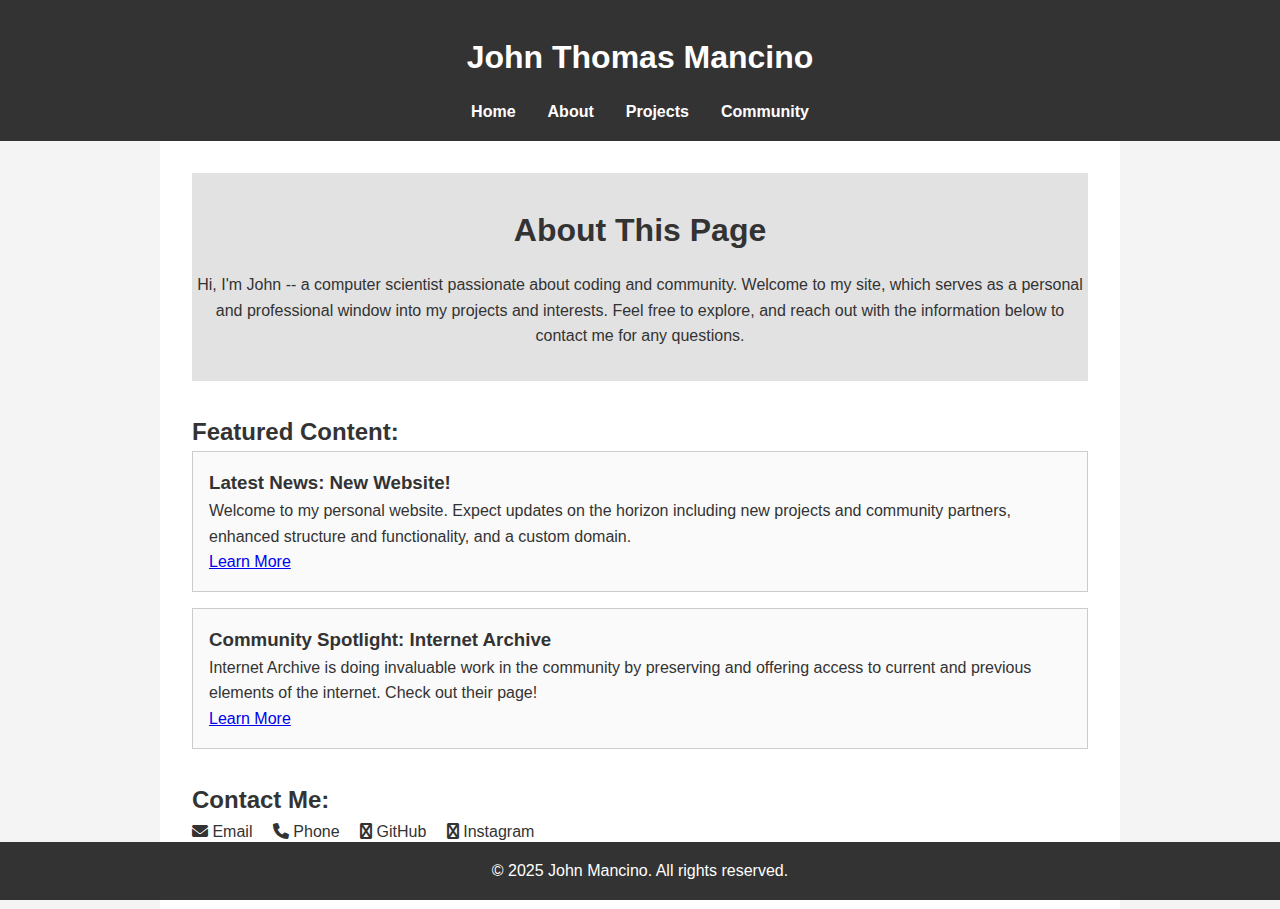
<file: index.html>
<!-- DISCLAIMER: This code is heavily influenced by generative AI. -->
 <!-- It is intended as a quick and easy platform, not a demonstration of expertise. -->
<!DOCTYPE html>
<html lang="en">
<head>
  <meta charset="UTF-8" />
  <meta name="viewport" content="width=device-width, initial-scale=1.0" />
  <title>John Mancino</title>
  <link rel="stylesheet" href="styles.css" />
  <!-- Font Awesome for icons -->
  <link rel="stylesheet" href="https://cdnjs.cloudflare.com/ajax/libs/font-awesome/6.0.0/css/all.min.css" integrity="sha384-..." crossorigin="anonymous" />
</head>
<body>
  <header>
    <div class="site-title">
        <h1>John Thomas Mancino</h1>
      </div>
    <nav>
      <ul>
        <li><a href="index.html">Home</a></li>
        <li><a href="about.html">About</a></li>
        <li><a href="projects.html">Projects</a></li>
        <li><a href="community.html">Community</a></li>
      </ul>
    </nav>
  </header>

  <main>
    <!-- Hero Section -->
    <section id="hero">
      <h1>About This Page</h1>
      <p>Hi, I'm John -- a computer scientist passionate about coding and community. Welcome to my site, which serves as a personal and professional window into my projects and interests. Feel free to explore, and reach out with the information below to contact me for any questions.</p>
    </section>
    
    <!-- Featured Content Spotlight -->
    <section id="featured">
      <h2>Featured Content:</h2>
      <article>
        <h3>Latest News: New Website!</h3>
        <p>Welcome to my personal website. Expect updates on the horizon including new projects and community partners, enhanced structure and functionality, and a custom domain.</p>
        <a href="https://github.com/JTMancino">Learn More</a>
      </article>
      <article>
        <h3>Community Spotlight: Internet Archive</h3>
        <p>Internet Archive is doing invaluable work in the community by preserving and offering access to current and previous elements of the internet. Check out their page!</p>
        <a href="https://archive.org/">Learn More</a>
      </article>
    </section>
    
    <!-- Contact Information -->
    <section id="contact">
      <h2>Contact Me:</h2>
      <ul>
        <li>
          <a href="mailto:john.t.mancino@gmail.com">
            <i class="fa fa-envelope"></i> Email
          </a>
        </li>
        <li>
          <a href="tel:+19183461908">
            <i class="fa fa-phone"></i> Phone
          </a>
        </li>
        <li>
          <a href="https://github.com/JTMancino" target="_blank">
            <i class="fa fa-github"></i> GitHub
          </a>
        </li>
        <li>
          <a href="https://instagram.com/jack_mancino" target="_blank">
            <i class="fa fa-instagram"></i> Instagram
          </a>
        </li>
      </ul>
    </section>
  </main>
  
  <footer>
    <p>&copy; 2025 John Mancino. All rights reserved.</p>
  </footer>
</body>
</html>
</file>
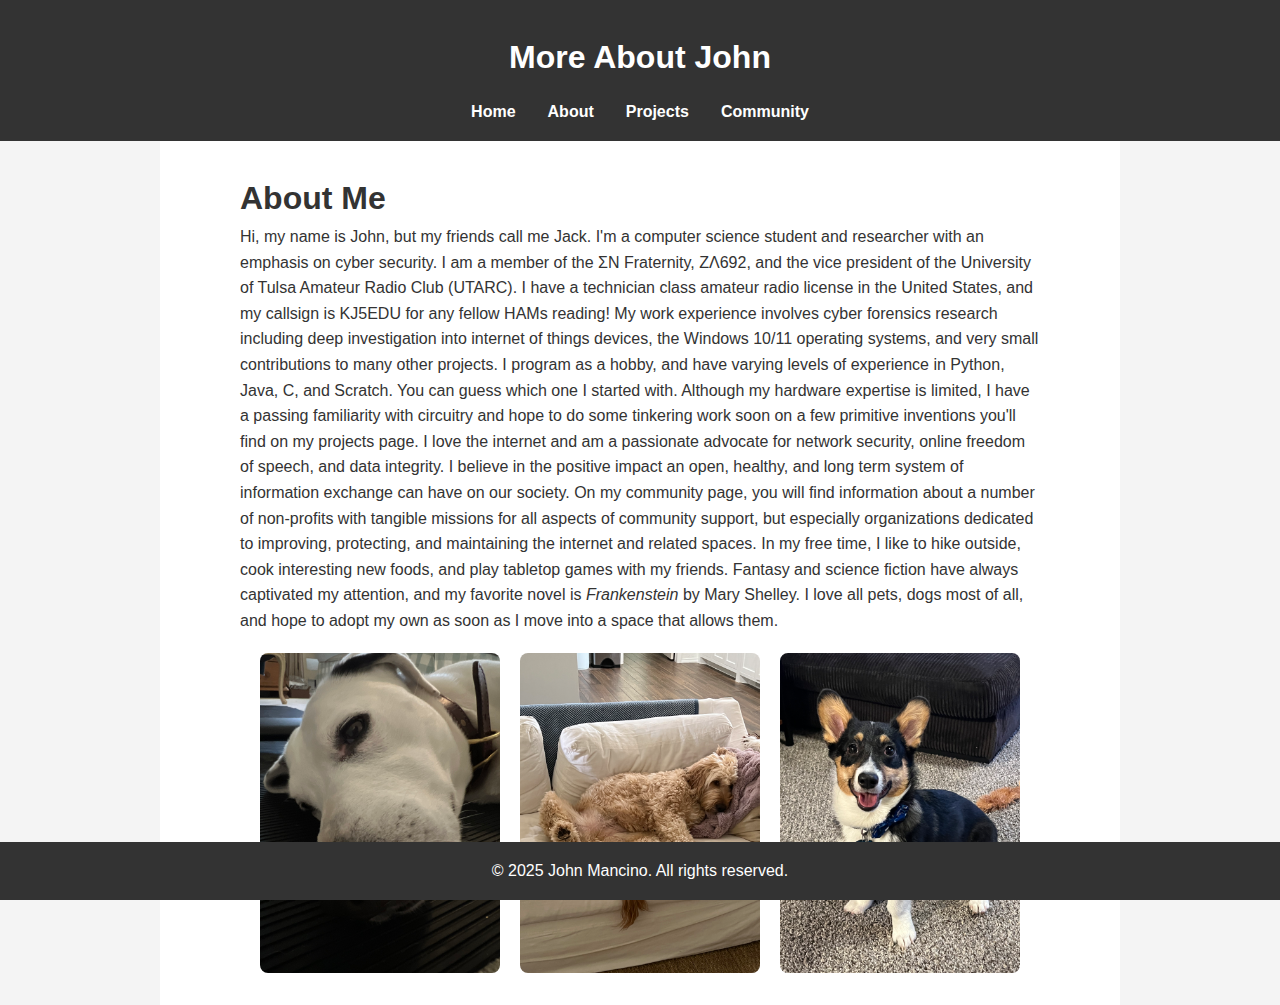
<file: about.html>
<!DOCTYPE html>
<html lang="en">
<head>
  <meta charset="UTF-8" />
  <meta name="viewport" content="width=device-width, initial-scale=1.0" />
  <title>About John</title>
  <link rel="stylesheet" href="styles.css" />
  <style>
    /* Limit the about section width to match your text content */
    #about {
      max-width: 800px; /* adjust as needed */
      margin: 0 auto;
    }

    /* Container for the bio images */
    .bio-images {
      display: flex;
      gap: 20px;
      justify-content: center;
      margin-top: 20px;
    }
    
    .bio-images img {
      max-width: 30%;  /* With three images, this ensures they each take roughly equal space */
      height: auto;
      border-radius: 8px;
    }
  </style>
</head>
<body>
  <header>
    <div class="site-title">
      <h1>More About John</h1>
    </div>
    <nav>
      <ul>
        <li><a href="index.html">Home</a></li>
        <li><a href="about.html">About</a></li>
        <li><a href="projects.html">Projects</a></li>
        <li><a href="community.html">Community</a></li>
      </ul>
    </nav>
  </header>
  
  <main>
    <section id="about">
      <h1>About Me</h1>
      <p>
        Hi, my name is John, but my friends call me Jack. I'm a computer science student and researcher with an emphasis on cyber security. I am a member of the ΣN Fraternity, ZΛ692, and the vice president of the University of Tulsa Amateur Radio Club (UTARC). I have a technician class amateur radio license in the United States, and my callsign is KJ5EDU for any fellow HAMs reading! My work experience involves cyber forensics research including deep investigation into internet of things devices, the Windows 10/11 operating systems, and very small contributions to many other projects. I program as a hobby, and have varying levels of experience in Python, Java, C, and Scratch. You can guess which one I started with. Although my hardware expertise is limited, I have a passing familiarity with circuitry and hope to do some tinkering work soon on a few primitive inventions you'll find on my projects page. I love the internet and am a passionate advocate for network security, online freedom of speech, and data integrity. I believe in the positive impact an open, healthy, and long term system of information exchange can have on our society. On my community page, you will find information about a number of non-profits with tangible missions for all aspects of community support, but especially organizations dedicated to improving, protecting, and maintaining the internet and related spaces. In my free time, I like to hike outside, cook interesting new foods, and play tabletop games with my friends. Fantasy and science fiction have always captivated my attention, and my favorite novel is <em>Frankenstein</em> by Mary Shelley. I love all pets, dogs most of all, and hope to adopt my own as soon as I move into a space that allows them.
      </p>
      <div class="bio-images">
        <img src="resources/ruby.jpg" alt="My white mixed-breed dog, Ruby">
        <img src="resources/george.jpg" alt="My golden doodle breed dog, George">
        <img src="resources/pepper.jpg" alt="My corgi breed dog, Pepper">
      </div>
    </section>
  </main>
  
  <footer>
    <p>&copy; 2025 John Mancino. All rights reserved.</p>
  </footer>
</body>
</html>
</file>
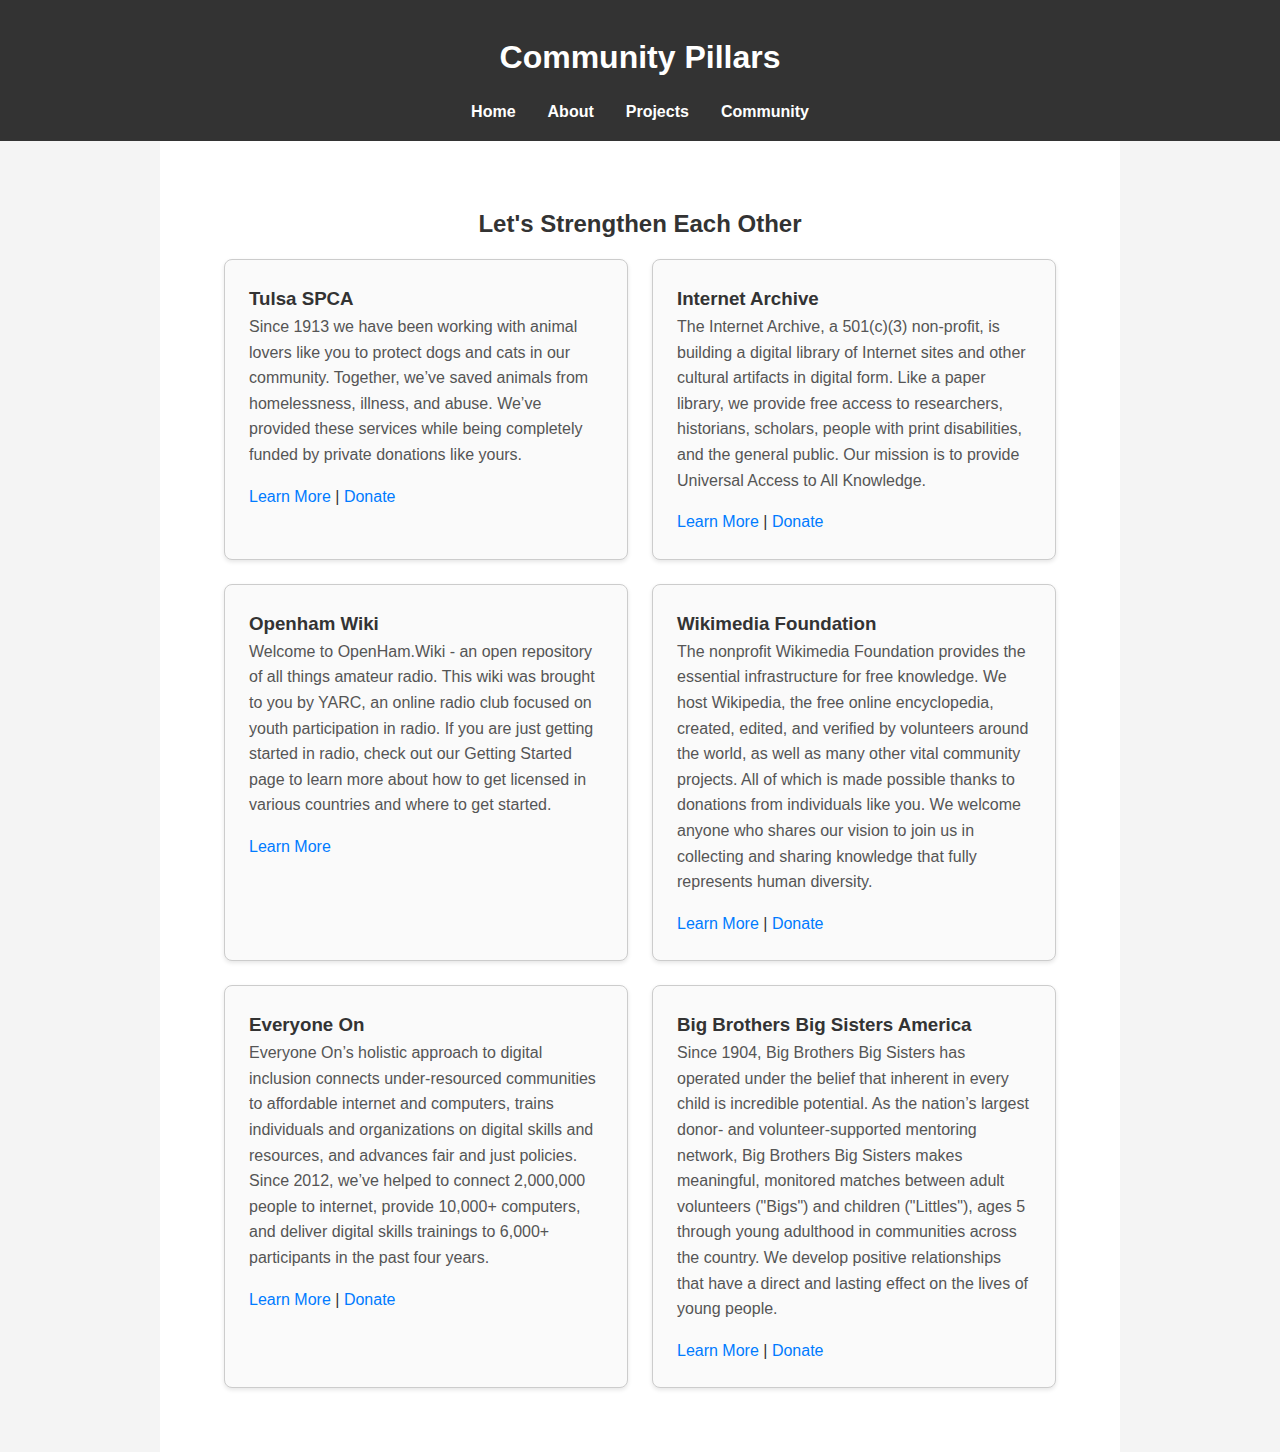
<file: community.html>
<!DOCTYPE html>
<html lang="en">
<head>
  <meta charset="UTF-8" />
  <meta name="viewport" content="width=device-width, initial-scale=1.0" />
  <title>John's Community</title>
  <link rel="stylesheet" href="styles.css" />
</head>
<body>
  <header>
    <div class="site-title">
      <h1>Community Pillars</h1>
    </div>
    <nav>
      <ul>
        <li><a href="index.html">Home</a></li>
        <li><a href="about.html">About</a></li>
        <li><a href="projects.html">Projects</a></li>
        <li><a href="community.html">Community</a></li>
      </ul>
    </nav>
  </header>
  
  <main>
    <section id="community">
      <h2>Let's Strengthen Each Other</h2>
      <div class="community-container">
        <article class="community-organization">
          <h3>Tulsa SPCA</h3>
          <p>
            Since 1913 we have been working with animal lovers like you to protect dogs and cats in our community. Together, we’ve saved animals from homelessness, illness, and abuse. We’ve provided these services while being completely funded by private donations like yours.
          </p>
          <a href="https://www.tulsaspca.org/" target="_blank">Learn More</a> | <a href="https://www.tulsaspca.org/donate/" target="_blank">Donate</a>
        </article>
        
        <article class="community-organization">
          <h3>Internet Archive</h3>
          <p>
            The Internet Archive, a 501(c)(3) non-profit, is building a digital library of Internet sites and other cultural artifacts in digital form. Like a paper library, we provide free access to researchers, historians, scholars, people with print disabilities, and the general public. Our mission is to provide Universal Access to All Knowledge.
          </p>
          <a href="https://archive.org/" target="_blank">Learn More</a> | <a href="https://archive.org/donate/" target="_blank">Donate</a>
        </article>

        <article class="community-organization">
            <h3>Openham Wiki</h3>
            <p>
                Welcome to OpenHam.Wiki - an open repository of all things amateur radio. This wiki was brought to you by YARC, an online radio club focused on youth participation in radio. If you are just getting started in radio, check out our Getting Started page to learn more about how to get licensed in various countries and where to get started.
            </p>
            <a href="https://openham.wiki/index.php/Main_Page" target="_blank">Learn More</a>
          </article>

          <article class="community-organization">
            <h3>Wikimedia Foundation</h3>
            <p>
                The nonprofit Wikimedia Foundation provides the essential infrastructure for free knowledge. We host Wikipedia, the free online encyclopedia, created, edited, and verified by volunteers around the world, as well as many other vital community projects. All of which is made possible thanks to donations from individuals like you. We welcome anyone who shares our vision to join us in collecting and sharing knowledge that fully represents human diversity.
            </p>
            <a href="https://wikimediafoundation.org/" target="_blank">Learn More</a> | <a href="https://donate.wikimedia.org/w/index.php?title=Special:LandingPage&country=US&uselang=en&wmf_medium=wmfSite&wmf_source=10&wmf_campaign=homeButton" target="_blank">Donate</a>
          </article>

          <article class="community-organization">
            <h3>Everyone On</h3>
            <p>
                Everyone On’s holistic approach to digital inclusion connects under-resourced communities to affordable internet and computers, trains individuals and organizations on digital skills and resources, and advances fair and just policies. Since 2012, we’ve helped to connect 2,000,000 people to internet, provide 10,000+ computers, and deliver digital skills trainings to 6,000+ participants in the past four years.
            </p>
            <a href="https://www.everyoneon.org/" target="_blank">Learn More</a> | <a href="https://www.everyoneon.org/donate" target="_blank">Donate</a>
          </article>

          <article class="community-organization">
            <h3>Big Brothers Big Sisters America</h3>
            <p>
                Since 1904, Big Brothers Big Sisters has operated under the belief that inherent in every child is incredible potential. As the nation’s largest donor- and volunteer-supported mentoring network, Big Brothers Big Sisters makes meaningful, monitored matches between adult volunteers ("Bigs") and children ("Littles"), ages 5 through young adulthood in communities across the country. We develop positive relationships that have a direct and lasting effect on the lives of young people.
            </p>
            <a href="https://www.bbbs.org/" target="_blank">Learn More</a> | <a href="https://secured.bbbs.org/page/145038/donate/1" target="_blank">Donate</a>
          </article>
</file>
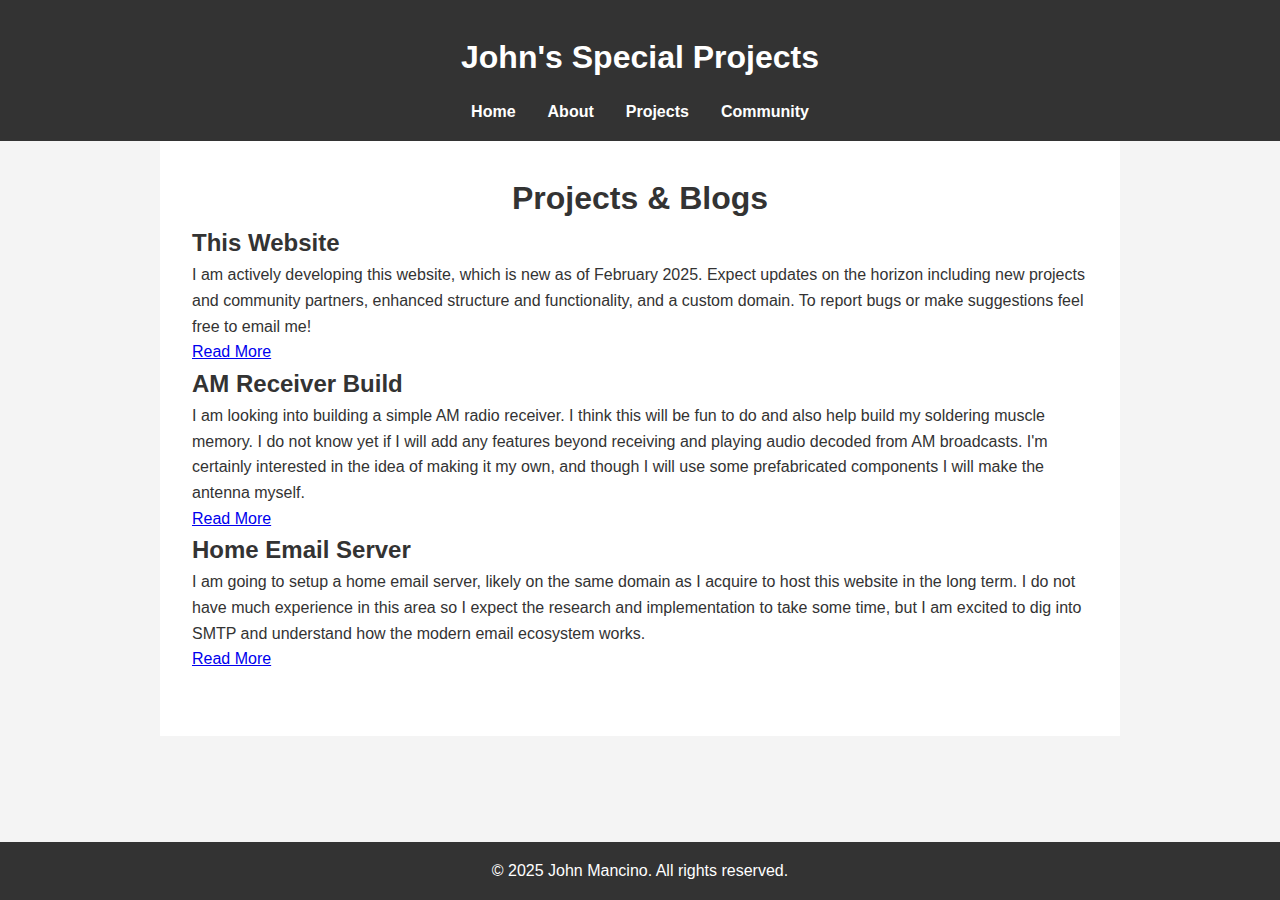
<file: projects.html>
<!DOCTYPE html>
<html lang="en">
<head>
  <meta charset="UTF-8" />
  <meta name="viewport" content="width=device-width, initial-scale=1.0" />
  <title>John's Projects</title>
  <link rel="stylesheet" href="styles.css" />
</head>
<body>
  <header>
    <div class="site-title">
        <h1>John's Special Projects</h1>
      </div>
    <nav>
      <ul>
        <li><a href="index.html">Home</a></li>
        <li><a href="about.html">About</a></li>
        <li><a href="projects.html">Projects</a></li>
        <li><a href="community.html">Community</a></li>
      </ul>
    </nav>
  </header>
  
  <main>
    <section id="projects">
      <h1>Projects & Blogs</h1>
      <article>
        <h2>This Website</h2>
        <p>I am actively developing this website, which is new as of February 2025. Expect updates on the horizon including new projects and community partners, enhanced structure and functionality, and a custom domain. To report bugs or make suggestions feel free to email me!</p>
        <a href="https://github.com/JTMancino">Read More</a>
      </article>
      <article>
        <h2>AM Receiver Build</h2>
        <p>I am looking into building a simple AM radio receiver. I think this will be fun to do and also help build my soldering muscle memory. I do not know yet if I will add any features beyond receiving and playing audio decoded from AM broadcasts. I'm certainly interested in the idea of making it my own, and though I will use some prefabricated components I will make the antenna myself.</p>
        <a href="https://electronics.howstuffworks.com/radio-spectrum.htm">Read More</a>
      </article>
      <article>
        <h2>Home Email Server</h2>
        <p>I am going to setup a home email server, likely on the same domain as I acquire to host this website in the long term. I do not have much experience in this area so I expect the research and implementation to take some time, but I am excited to dig into SMTP and understand how the modern email ecosystem works.</p>
        <a href="https://www.howtogeek.com/56002/htg-explains-how-does-email-work/">Read More</a>
      </article>

      <!-- Add more articles as needed -->
    </section>
  </main>
  
  <footer>
    <p>&copy; 2025 John Mancino. All rights reserved.</p>
  </footer>
</body>
</html>
</file>
<file: styles.css>
/* Basic Reset */
* {
    margin: 0;
    padding: 0;
    box-sizing: border-box;
  }
  
  /* Body Styles */
  body {
    font-family: Arial, sans-serif;
    line-height: 1.6;
    color: #333;
    background-color: #f4f4f4;
  }
  
  /* Header & Navigation */
  header {
    background-color: #333;
    color: #fff;
    padding: 1rem 0;
  }
  
  nav ul {
    list-style: none;
    display: flex;
    justify-content: center;
  }
  
  nav ul li {
    margin: 0 1rem;
  }
  
  nav ul li a {
    color: #fff;
    text-decoration: none;
    font-weight: bold;
  }
  
  nav ul li a:hover {
    text-decoration: underline;
  }
  
  /* Main Content */
  main {
    padding: 2rem;
    max-width: 960px;
    margin: 0 auto;
    background-color: #fff;
  }
  
  /* Sections */
  section {
    margin-bottom: 2rem;
  }
  
  /* Hero Section */
  #hero {
    text-align: center;
    padding: 2rem 0;
    background-color: #e2e2e2;
    margin-bottom: 2rem;
  }
  
  #hero h1 {
    margin-bottom: 1rem;
  }
  
  /* Featured Content */
  #featured article {
    padding: 1rem;
    border: 1px solid #ccc;
    margin-bottom: 1rem;
    background-color: #fafafa;
  }
  
  /* Contact Section */
  #contact ul {
    list-style: none;
    padding: 0;
  }
  
  #contact ul li {
    display: inline-block;
    margin-right: 1rem;
  }
  
  #contact ul li a {
    color: #333;
    text-decoration: none;
  }
  
  #contact ul li a:hover {
    text-decoration: underline;
  }
  
  /* Footer */
  footer {
    text-align: center;
    padding: 1rem 0;
    background-color: #333;
    color: #fff;
    position: fixed;
    width: 100%;
    bottom: 0;
  }
  
  /* Responsive Design */
  @media (max-width: 600px) {
    nav ul {
      flex-direction: column;
      align-items: center;
    }
  
    nav ul li {
      margin: 0.5rem 0;
    }
  }

  .site-title {
    text-align: center;
    background-color: #333;
    padding: 1rem 0;
  }
  
  .site-title h1 {
    color: #fff;
    margin: 0;
  }
  
  /* Community Section */
#community {
    padding: 2rem;
    max-width: 960px;
    margin: 0 auto;
  }
  
  /* Grid container for community articles */
  .community-container {
    display: grid;
    grid-template-columns: repeat(auto-fit, minmax(280px, 1fr));
    gap: 1.5rem;
    margin-top: 1rem;
  }
  
  /* Community Organization Card */
  .community-organization {
    background-color: #fafafa;
    border: 1px solid #ccc;
    border-radius: 8px;
    padding: 1.5rem;
    box-shadow: 0 2px 4px rgba(0,0,0,0.1);
    transition: transform 0.2s;
  }
  
  .community-organization:hover {
    transform: translateY(-5px);
  }
  
  .community-organization h3 {
    margin-top: 0;
    color: #333;
  }
  
  .community-organization p {
    color: #555;
  }
  
  .community-organization a {
    display: inline-block;
    margin-top: 1rem;
    color: #007BFF;
    text-decoration: none;
  }
  
  .community-organization a:hover {
    text-decoration: underline;
  }

  /* Center the titles on the Projects and Community pages */
#projects h1,
#community h2 {
  text-align: center;
}

.bio-images {
    display: flex;
    gap: 20px;
    justify-content: center;
    margin-top: 20px;
  }
  .bio-images img {
    max-width: 45%;
    height: auto;
    border-radius: 8px;
  }
</file>
